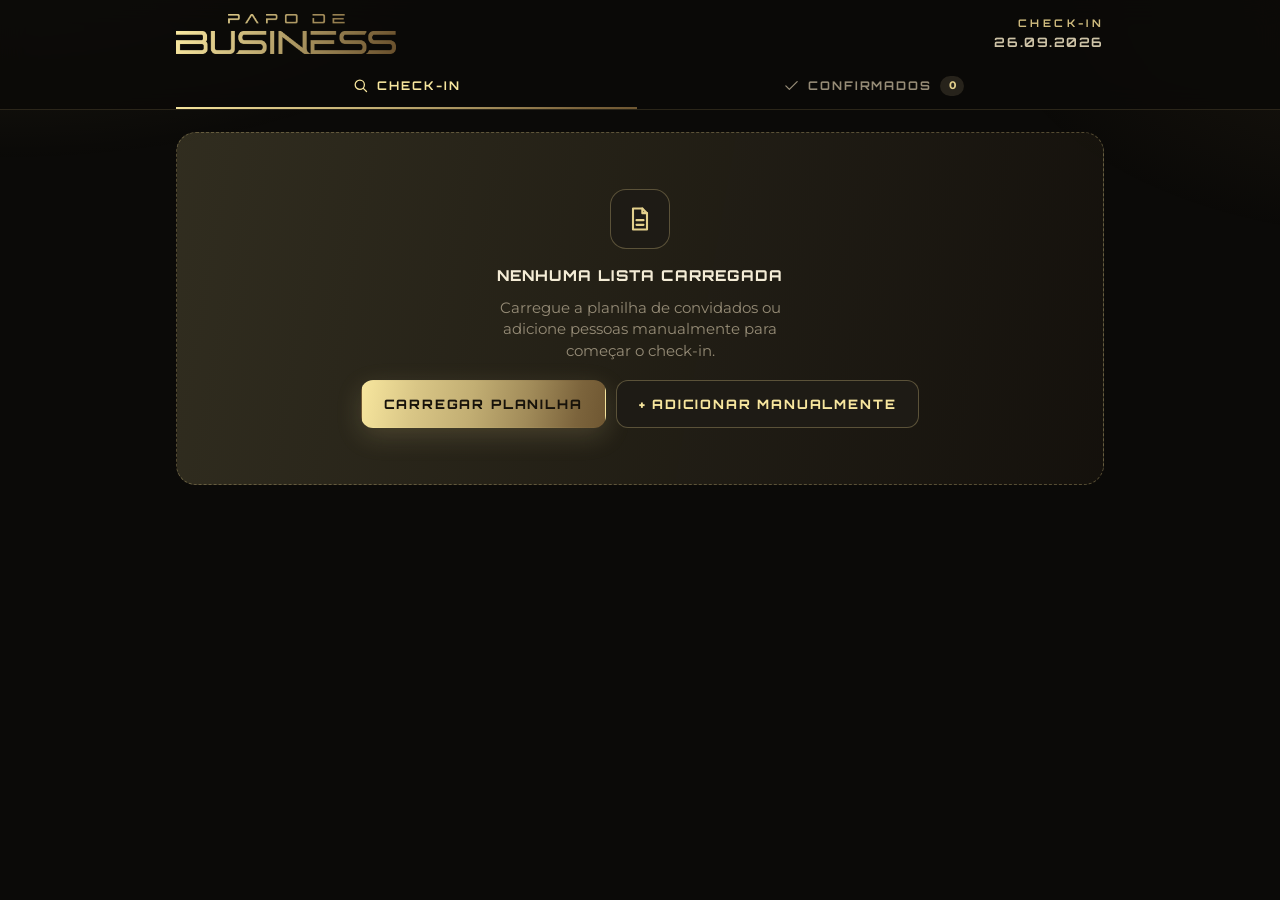
<file: index.html>
<!doctype html>
<html lang="pt-BR">
<head>
  <meta charset="utf-8">
  <meta name="viewport" content="width=device-width, initial-scale=1, viewport-fit=cover">
  <meta name="theme-color" content="#0b0a08">
  <meta name="robots" content="noindex, nofollow">
  <meta name="apple-mobile-web-app-capable" content="yes">
  <meta name="apple-mobile-web-app-status-bar-style" content="black-translucent">
  <title>Check-in · Papo de Business</title>
  <link rel="icon" type="image/png" href="favicon.png">
  <link rel="apple-touch-icon" href="apple-touch-icon.png">
  <link rel="manifest" href="manifest.webmanifest">
  <link rel="preload" href="orbitron-latin-800-normal.woff2" as="font" type="font/woff2" crossorigin>
  <link rel="preload" href="montserrat-latin-500-normal.woff2" as="font" type="font/woff2" crossorigin>
  <link rel="stylesheet" href="style.css">
</head>
<body>
  <div class="bg-glow" aria-hidden="true"></div>

  <header class="topbar">
    <div class="topbar__inner">
      <img class="topbar__logo" src="logo-papo-de-business.png" alt="Papo de Business" width="1400" height="256">
      <div class="topbar__meta">
        <span class="eyebrow">Check-in</span>
        <span class="topbar__date">26.09.2026</span>
      </div>
    </div>
    <nav class="tabs" role="tablist" aria-label="Seções">
      <button class="tab is-active" role="tab" aria-selected="true" aria-controls="view-checkin" id="tab-checkin" data-view="checkin">
        <svg viewBox="0 0 24 24" aria-hidden="true"><circle cx="11" cy="11" r="6.5"/><path d="M16 16l4.5 4.5"/></svg>
        Check-in
      </button>
      <button class="tab" role="tab" aria-selected="false" aria-controls="view-confirmados" id="tab-confirmados" data-view="confirmados">
        <svg viewBox="0 0 24 24" aria-hidden="true"><path d="M4 12.5l5 5L20 6.5"/></svg>
        Confirmados <span class="tab__count" id="tabCount">0</span>
      </button>
    </nav>
  </header>

  <main class="container">
    <!-- ============ CHECK-IN ============ -->
    <section class="view is-active" id="view-checkin" role="tabpanel" aria-labelledby="tab-checkin">
      <div class="empty-base" id="emptyBase" hidden>
        <div class="empty-base__icon" aria-hidden="true">
          <svg viewBox="0 0 24 24"><path d="M6 3h8l4 4v14H6z"/><path d="M14 3v4h4"/><path d="M9 13h6M9 17h6"/></svg>
        </div>
        <h2 class="display-sm">Nenhuma lista carregada</h2>
        <p class="muted">Carregue a planilha de convidados ou adicione pessoas manualmente para começar o check-in.</p>
        <div class="empty-base__actions">
          <button class="btn btn--gold" type="button" data-goto-upload>Carregar planilha</button>
          <button class="btn btn--ghost" type="button" data-add-guest>+ Adicionar manualmente</button>
        </div>
      </div>

      <div id="checkinArea">
        <div class="search">
          <div class="search__top">
            <label class="search__label eyebrow" for="searchInput">Buscar convidado</label>
            <button class="btn btn--ghost btn--sm" type="button" data-add-guest>+ Adicionar</button>
          </div>
          <div class="search__box">
            <svg viewBox="0 0 24 24" aria-hidden="true"><circle cx="11" cy="11" r="6.5"/><path d="M16 16l4.5 4.5"/></svg>
            <input id="searchInput" type="search" inputmode="search" autocomplete="off" autocorrect="off" autocapitalize="off" spellcheck="false" placeholder="Nome, telefone ou e-mail">
            <button class="search__clear" id="searchClear" type="button" aria-label="Limpar busca" hidden>
              <svg viewBox="0 0 24 24" aria-hidden="true"><path d="M6 6l12 12M18 6L6 18"/></svg>
            </button>
          </div>
          <div class="search__stats" id="searchStats"></div>
        </div>

        <nav class="alpha" id="alpha" aria-label="Navegar por letra"></nav>
        <div class="results-head" id="resultsHead" hidden></div>
        <ul class="results" id="results" aria-live="polite"></ul>
        <div class="noresult" id="noResult" hidden>
          <div class="status-pill status-pill--danger">Não encontrado na lista</div>
          <p class="muted" id="noResultText"></p>
          <button class="btn btn--gold" type="button" id="addFromSearch">+ Adicionar manualmente</button>
        </div>
      </div>
    </section>

    <!-- ============ CONFIRMADOS ============ -->
    <section class="view" id="view-confirmados" role="tabpanel" aria-labelledby="tab-confirmados" hidden>
      <div class="stats" id="stats"></div>

      <div class="panel">
        <div class="panel__head">
          <h2 class="display-sm">Lista de confirmados</h2>
          <div class="panel__actions">
            <button class="btn btn--ghost btn--sm" type="button" id="exportXlsx">
              <svg viewBox="0 0 24 24" aria-hidden="true"><path d="M12 4v11M7 10l5 5 5-5M5 20h14"/></svg> Excel
            </button>
            <button class="btn btn--ghost btn--sm" type="button" id="exportCsv">CSV</button>
          </div>
        </div>
        <div class="filterbar">
          <div class="search__box search__box--sm">
            <svg viewBox="0 0 24 24" aria-hidden="true"><circle cx="11" cy="11" r="6.5"/><path d="M16 16l4.5 4.5"/></svg>
            <input id="confSearch" type="search" autocomplete="off" placeholder="Filtrar confirmados">
          </div>
          <div class="chips" role="group" aria-label="Filtro">
            <button class="chip is-active" type="button" data-filter="all">Todos</button>
            <button class="chip" type="button" data-filter="premium">Premium</button>
            <button class="chip" type="button" data-filter="companions">Com acompanhante</button>
          </div>
        </div>
        <ol class="conf-list" id="confList"></ol>
        <div class="empty-inline" id="confEmpty">Nenhuma entrada confirmada ainda.</div>
      </div>

      <div class="panel" id="uploadPanel">
        <div class="panel__head">
          <h2 class="display-sm">Base de convidados</h2>
          <div class="panel__actions">
            <button class="btn btn--ghost btn--sm" type="button" data-add-guest>+ Adicionar</button>
            <button class="btn btn--ghost btn--sm" type="button" id="downloadTemplate">
              <svg viewBox="0 0 24 24" aria-hidden="true"><path d="M12 4v11M7 10l5 5 5-5M5 20h14"/></svg> Modelo
            </button>
          </div>
        </div>
        <div class="base-info" id="baseInfo"></div>

        <label class="dropzone" id="dropzone" for="fileInput">
          <input id="fileInput" type="file" accept=".xlsx,.xls,.csv,application/vnd.openxmlformats-officedocument.spreadsheetml.sheet,application/vnd.ms-excel,text/csv">
          <svg viewBox="0 0 24 24" aria-hidden="true"><path d="M12 16V4M7 9l5-5 5 5"/><path d="M4 15v4a1 1 0 001 1h14a1 1 0 001-1v-4"/></svg>
          <strong>Enviar nova planilha</strong>
          <span class="muted">Arraste aqui ou toque para escolher · .xlsx, .xls ou .csv</span>
        </label>

        <div class="preview" id="preview" hidden></div>

        <div class="manual-box" id="manualBox"></div>

        <p class="fineprint">Colunas reconhecidas: <b>Nome</b>, <b>Número</b> (telefone/WhatsApp), <b>E-mail</b>, <b>Comprou</b> (sim/não) e <b>Premium</b> (sim/não). A cada nova planilha o app cruza os dados por e-mail, telefone e nome: ninguém é duplicado, quem foi adicionado manualmente continua na lista e as entradas já confirmadas são mantidas. Os dados ficam salvos apenas neste aparelho.</p>

        <div class="danger">
          <button class="btn btn--text" type="button" id="resetCheckins">Zerar confirmações</button>
          <button class="btn btn--text" type="button" id="resetAll">Apagar tudo deste aparelho</button>
        </div>
      </div>
    </section>
  </main>

  <!-- ============ SHEET DO CONVIDADO ============ -->
  <div class="sheet" id="sheet" hidden>
    <div class="sheet__backdrop" data-close-sheet></div>
    <div class="sheet__card" role="dialog" aria-modal="true" aria-labelledby="sheetTitle">
      <button class="sheet__close" type="button" aria-label="Fechar" data-close-sheet>
        <svg viewBox="0 0 24 24" aria-hidden="true"><path d="M6 6l12 12M18 6L6 18"/></svg>
      </button>
      <div id="sheetBody"></div>
    </div>
  </div>

  <!-- ============ CONFIRM MODAL ============ -->
  <div class="modal" id="modal" hidden>
    <div class="sheet__backdrop" data-close-modal></div>
    <div class="modal__card" role="alertdialog" aria-modal="true" aria-labelledby="modalTitle" aria-describedby="modalText">
      <h3 class="display-sm" id="modalTitle"></h3>
      <p class="muted" id="modalText"></p>
      <div class="modal__actions">
        <button class="btn btn--ghost" type="button" data-close-modal>Cancelar</button>
        <button class="btn btn--danger" type="button" id="modalOk">Confirmar</button>
      </div>
    </div>
  </div>

  <div class="toast" id="toast" role="status" aria-live="polite" hidden></div>

  <script src="xlsx.full.min.js" defer></script>
  <script src="app.js" defer></script>
</body>
</html>
</file>
<file: style.css>
/* =========================================================
   Papo de Business · Check-in
   Identidade: gradiente dourado (#F7E69E → #6F5732) sobre preto
   Tipografia: Orbitron (display) + Montserrat (texto)
   ========================================================= */

@font-face { font-family: "Orbitron"; font-weight: 500; font-display: swap; src: url("orbitron-latin-500-normal.woff2") format("woff2"); }
@font-face { font-family: "Orbitron"; font-weight: 700; font-display: swap; src: url("orbitron-latin-700-normal.woff2") format("woff2"); }
@font-face { font-family: "Orbitron"; font-weight: 800; font-display: swap; src: url("orbitron-latin-800-normal.woff2") format("woff2"); }
@font-face { font-family: "Orbitron"; font-weight: 900; font-display: swap; src: url("orbitron-latin-900-normal.woff2") format("woff2"); }
@font-face { font-family: "Montserrat"; font-weight: 400; font-display: swap; src: url("montserrat-latin-400-normal.woff2") format("woff2"); }
@font-face { font-family: "Montserrat"; font-weight: 500; font-display: swap; src: url("montserrat-latin-500-normal.woff2") format("woff2"); }
@font-face { font-family: "Montserrat"; font-weight: 600; font-display: swap; src: url("montserrat-latin-600-normal.woff2") format("woff2"); }
@font-face { font-family: "Montserrat"; font-weight: 700; font-display: swap; src: url("montserrat-latin-700-normal.woff2") format("woff2"); }

:root {
  --gold-1: #f7e69e;
  --gold-2: #e3d08c;
  --gold-3: #d0bc7f;
  --gold-4: #b39e68;
  --gold-5: #988252;
  --gold-6: #7c643c;
  --gold-7: #6f5732;
  --gold-grad: linear-gradient(100deg, #f7e69e 0%, #d9c686 22%, #c2ae73 45%, #a18b59 68%, #7c643c 88%, #6f5732 100%);
  --gold-grad-soft: linear-gradient(100deg, rgba(247,230,158,.16), rgba(111,87,50,.10));

  --bg: #0b0a08;
  --bg-2: #110f0c;
  --surface: #16140f;
  --surface-2: #1e1b15;
  --surface-3: #27231b;
  --line: rgba(208, 188, 127, .16);
  --line-strong: rgba(208, 188, 127, .34);

  --text: #f4ecd6;
  --text-2: #cfc4a8;
  --muted: #968c77;

  --ok: #7fcf94;
  --ok-bg: rgba(127, 207, 148, .10);
  --ok-line: rgba(127, 207, 148, .38);
  --warn: #f0c46a;
  --warn-bg: rgba(240, 196, 106, .10);
  --warn-line: rgba(240, 196, 106, .40);
  --danger: #ef7d6d;
  --danger-bg: rgba(239, 125, 109, .10);
  --danger-line: rgba(239, 125, 109, .42);

  --radius: 14px;
  --radius-lg: 20px;
  --shadow: 0 18px 50px rgba(0, 0, 0, .55);
  --font-display: "Orbitron", "Eurostile", "Arial Black", sans-serif;
  --font-body: "Montserrat", system-ui, -apple-system, "Segoe UI", Roboto, sans-serif;
  color-scheme: dark;
}

*, *::before, *::after { box-sizing: border-box; }
html { -webkit-text-size-adjust: 100%; }
body {
  margin: 0;
  min-height: 100vh;
  min-height: 100dvh;
  background: var(--bg);
  color: var(--text);
  font-family: var(--font-body);
  font-size: 15px;
  line-height: 1.45;
  -webkit-font-smoothing: antialiased;
  overflow-x: hidden;
}
[hidden] { display: none !important; }
button, input { font: inherit; color: inherit; }
button { cursor: pointer; -webkit-tap-highlight-color: transparent; }
svg { width: 20px; height: 20px; fill: none; stroke: currentColor; stroke-width: 1.8; stroke-linecap: round; stroke-linejoin: round; flex: none; }
:focus-visible { outline: 2px solid var(--gold-3); outline-offset: 2px; }

.bg-glow {
  position: fixed; inset: 0; pointer-events: none; z-index: 0;
  background:
    radial-gradient(900px 420px at 0% -10%, rgba(247, 230, 158, .10), transparent 60%),
    radial-gradient(700px 400px at 110% 0%, rgba(124, 100, 60, .14), transparent 60%);
}

/* ---------- type ---------- */
.eyebrow {
  font-family: var(--font-display);
  font-size: 10.5px; font-weight: 700;
  letter-spacing: .32em; text-transform: uppercase;
  color: var(--gold-3);
}
.display-sm {
  font-family: var(--font-display);
  font-weight: 800; font-size: 15px;
  letter-spacing: .08em; text-transform: uppercase;
  margin: 0;
}
.muted { color: var(--muted); }
.gold-text {
  background: var(--gold-grad);
  -webkit-background-clip: text; background-clip: text;
  color: transparent;
}

/* ---------- topbar ---------- */
.topbar {
  position: sticky; top: 0; z-index: 20;
  background: rgba(11, 10, 8, .86);
  backdrop-filter: blur(14px); -webkit-backdrop-filter: blur(14px);
  border-bottom: 1px solid var(--line);
  padding-top: env(safe-area-inset-top);
}
.topbar__inner {
  max-width: 960px; margin: 0 auto;
  display: flex; align-items: center; justify-content: space-between; gap: 16px;
  padding: 14px 16px 10px;
}
.topbar__logo { height: 40px; width: auto; display: block; max-width: 62vw; object-fit: contain; }
.topbar__meta { display: flex; flex-direction: column; align-items: flex-end; gap: 2px; }
.topbar__date { font-family: var(--font-display); font-weight: 700; font-size: 13px; letter-spacing: .12em; color: var(--text-2); }

.tabs {
  max-width: 960px; margin: 0 auto; padding: 0 16px;
  display: flex; gap: 6px;
}
.tab {
  flex: 1; display: inline-flex; align-items: center; justify-content: center; gap: 8px;
  background: none; border: 0; border-bottom: 2px solid transparent;
  padding: 12px 8px 11px;
  font-family: var(--font-display); font-weight: 700; font-size: 12px;
  letter-spacing: .16em; text-transform: uppercase; color: var(--muted);
  transition: color .15s, border-color .15s;
}
.tab svg { width: 17px; height: 17px; }
.tab.is-active { color: var(--gold-1); border-image: var(--gold-grad) 1; border-bottom: 2px solid; }
.tab__count {
  min-width: 24px; padding: 2px 7px; border-radius: 99px;
  background: var(--surface-3); color: var(--gold-2);
  font-size: 11px; letter-spacing: .04em;
}
.tab.is-active .tab__count { background: var(--gold-grad); color: #1a150c; }

/* ---------- layout ---------- */
.container {
  position: relative; z-index: 1;
  max-width: 960px; margin: 0 auto;
  padding: 22px 16px calc(40px + env(safe-area-inset-bottom));
}
.view { animation: fade .22s ease; }
@keyframes fade { from { opacity: 0; transform: translateY(4px); } to { opacity: 1; transform: none; } }

/* ---------- buttons ---------- */
.btn {
  display: inline-flex; align-items: center; justify-content: center; gap: 8px;
  min-height: 48px; padding: 0 22px;
  border-radius: 12px; border: 1px solid transparent;
  font-family: var(--font-display); font-weight: 800; font-size: 13px;
  letter-spacing: .14em; text-transform: uppercase;
  transition: transform .08s, filter .15s, background .15s, border-color .15s;
  user-select: none;
}
.btn:active { transform: scale(.98); }
.btn--gold { background: var(--gold-grad); color: #17120a; box-shadow: 0 8px 26px rgba(208, 188, 127, .20); }
.btn--gold:hover { filter: brightness(1.07); }
.btn--ghost { background: var(--surface-2); border-color: var(--line-strong); color: var(--gold-1); }
.btn--ghost:hover { background: var(--surface-3); }
.btn--danger { background: var(--danger); color: #1c0c09; }
.btn--text { background: none; border: 0; min-height: 36px; padding: 0 4px; color: var(--muted); font-size: 11px; }
.btn--text:hover { color: var(--danger); }
.btn--sm { min-height: 38px; padding: 0 14px; font-size: 11px; border-radius: 10px; }
.btn--sm svg { width: 16px; height: 16px; }
.btn--block { width: 100%; }
.btn--xl { min-height: 64px; font-size: 16px; border-radius: 16px; }

/* ---------- search ---------- */
.search { margin-bottom: 14px; }
.search__label { display: block; margin-bottom: 10px; }
.search__box {
  position: relative; display: flex; align-items: center; gap: 10px;
  background: var(--surface);
  border: 1px solid var(--line-strong);
  border-radius: 16px;
  padding: 0 8px 0 18px;
  transition: border-color .15s, box-shadow .15s;
}
.search__box:focus-within { border-color: var(--gold-3); box-shadow: 0 0 0 4px rgba(208, 188, 127, .12); }
.search__box > svg { color: var(--gold-4); width: 22px; height: 22px; }
.search__box input {
  flex: 1; min-width: 0; height: 62px;
  background: none; border: 0; outline: none;
  font-size: 19px; font-weight: 500;
}
.search__box input::placeholder { color: #6f6755; }
.search__box input::-webkit-search-cancel-button { display: none; }
.search__clear { background: var(--surface-3); border: 0; border-radius: 10px; width: 40px; height: 40px; display: grid; place-items: center; color: var(--text-2); }
.search__box--sm { border-radius: 12px; padding-left: 14px; }
.search__box--sm input { height: 46px; font-size: 15px; }
.search__box--sm > svg { width: 18px; height: 18px; }
.search__stats { margin-top: 10px; font-size: 12.5px; color: var(--muted); display: flex; flex-wrap: wrap; gap: 6px 16px; }
.search__stats b { color: var(--text-2); font-weight: 600; }

/* ---------- results ---------- */
.results { list-style: none; margin: 0; padding: 0; display: grid; gap: 8px; }
.results > li, .conf-list > li { min-width: 0; }
.result {
  display: flex; align-items: center; gap: 14px;
  width: 100%; text-align: left;
  background: var(--surface); border: 1px solid var(--line);
  border-radius: var(--radius); padding: 14px 14px 14px 16px;
  transition: border-color .12s, background .12s;
}
.result:hover, .result:focus-visible { border-color: var(--line-strong); background: var(--surface-2); }
.result__avatar {
  width: 44px; height: 44px; border-radius: 12px; flex: none;
  display: grid; place-items: center;
  font-family: var(--font-display); font-weight: 800; font-size: 14px; letter-spacing: .04em;
  background: var(--surface-3); color: var(--gold-2); border: 1px solid var(--line);
}
.result__avatar--premium { background: var(--gold-grad); color: #17120a; border: 0; }
.result__main { flex: 1; min-width: 0; }
.result__name { font-weight: 600; font-size: 16px; line-height: 1.25; overflow-wrap: anywhere; }
.result__name mark { background: rgba(247, 230, 158, .22); color: var(--gold-1); border-radius: 3px; padding: 0 1px; }
.result__sub { font-size: 12.5px; color: var(--muted); margin-top: 3px; overflow: hidden; text-overflow: ellipsis; white-space: nowrap; }
.result__badges { display: flex; flex-direction: column; align-items: flex-end; gap: 5px; flex: none; }
.result__chev { color: var(--muted); width: 18px; height: 18px; }

.badge {
  display: inline-flex; align-items: center; gap: 5px;
  padding: 3px 8px; border-radius: 6px;
  font-family: var(--font-display); font-size: 9.5px; font-weight: 700;
  letter-spacing: .14em; text-transform: uppercase; white-space: nowrap;
  border: 1px solid var(--line);
}
.badge--ok { color: var(--ok); background: var(--ok-bg); border-color: var(--ok-line); }
.badge--no { color: var(--danger); background: var(--danger-bg); border-color: var(--danger-line); }
.badge--in { color: var(--warn); background: var(--warn-bg); border-color: var(--warn-line); }
.badge--premium { background: var(--gold-grad); color: #17120a; border: 0; }

.noresult {
  text-align: center; padding: 30px 16px;
  border: 1px dashed var(--danger-line); border-radius: var(--radius-lg);
  background: var(--danger-bg);
}
.noresult p { margin: 12px 0 0; }

.status-pill {
  display: inline-flex; align-items: center; gap: 8px;
  padding: 8px 14px; border-radius: 99px;
  font-family: var(--font-display); font-weight: 800; font-size: 11.5px;
  letter-spacing: .16em; text-transform: uppercase;
}
.status-pill--danger { color: var(--danger); background: var(--danger-bg); border: 1px solid var(--danger-line); }

.empty-base {
  text-align: center; padding: 56px 20px;
  border: 1px dashed var(--line-strong); border-radius: var(--radius-lg);
  background: var(--gold-grad-soft);
  display: grid; justify-items: center; gap: 10px;
}
.empty-base p { margin: 0 0 8px; max-width: 34ch; }
.empty-base__icon { width: 60px; height: 60px; border-radius: 16px; display: grid; place-items: center; background: var(--surface-2); border: 1px solid var(--line-strong); color: var(--gold-2); margin-bottom: 6px; }
.empty-base__icon svg { width: 28px; height: 28px; }

/* ---------- sheet (guest flow) ---------- */
.sheet, .modal {
  position: fixed; inset: 0; z-index: 50;
  display: flex; align-items: flex-end; justify-content: center;
}
.sheet__backdrop { position: absolute; inset: 0; background: rgba(0, 0, 0, .72); backdrop-filter: blur(3px); animation: fade .18s ease; }
.sheet__card {
  position: relative; width: 100%; max-width: 560px;
  max-height: 94dvh; overflow-y: auto; overscroll-behavior: contain;
  background: var(--bg-2);
  border: 1px solid var(--line-strong); border-bottom: 0;
  border-radius: 24px 24px 0 0;
  padding: 26px 20px calc(24px + env(safe-area-inset-bottom));
  box-shadow: var(--shadow);
  animation: rise .24s cubic-bezier(.2, .8, .2, 1);
}
@keyframes rise { from { transform: translateY(40px); opacity: 0; } to { transform: none; opacity: 1; } }
@media (min-width: 640px) {
  .sheet, .modal { align-items: center; padding: 20px; }
  .sheet__card { border-radius: 24px; border-bottom: 1px solid var(--line-strong); padding: 30px 28px 28px; }
}
.sheet__close {
  position: absolute; top: 14px; right: 14px;
  width: 40px; height: 40px; border-radius: 12px;
  background: var(--surface-2); border: 1px solid var(--line); color: var(--text-2);
  display: grid; place-items: center;
}

.guest-head { padding-right: 44px; margin-bottom: 18px; }
.guest-head .eyebrow { display: block; margin-bottom: 8px; }
.guest-name {
  font-family: var(--font-display); font-weight: 800;
  font-size: clamp(20px, 5.4vw, 26px); line-height: 1.2; letter-spacing: .03em;
  margin: 0 0 12px; overflow-wrap: anywhere;
}
.guest-badges { display: flex; flex-wrap: wrap; gap: 6px; }
.guest-data {
  display: grid; gap: 1px; margin: 0 0 20px;
  background: var(--line); border: 1px solid var(--line); border-radius: var(--radius); overflow: hidden;
}
.guest-data > div { display: flex; justify-content: space-between; gap: 16px; padding: 12px 14px; background: var(--surface); }
.guest-data dt { color: var(--muted); font-size: 12.5px; }
.guest-data dd { margin: 0; font-weight: 600; text-align: right; overflow-wrap: anywhere; min-width: 0; }

.verdict {
  border-radius: var(--radius-lg); padding: 22px 18px; margin-bottom: 18px;
  text-align: center; border: 1px solid;
}
.verdict__icon { width: 58px; height: 58px; border-radius: 50%; display: grid; place-items: center; margin: 0 auto 12px; }
.verdict__icon svg { width: 30px; height: 30px; stroke-width: 2.4; }
.verdict__title { font-family: var(--font-display); font-weight: 900; font-size: clamp(19px, 5.6vw, 24px); letter-spacing: .1em; text-transform: uppercase; margin: 0; }
.verdict__text { margin: 8px 0 0; color: var(--text-2); font-size: 14px; }
.verdict--ok { background: var(--ok-bg); border-color: var(--ok-line); }
.verdict--ok .verdict__icon { background: var(--ok); color: #0c1a10; }
.verdict--ok .verdict__title { color: var(--ok); }
.verdict--granted { background: var(--gold-grad-soft); border-color: var(--line-strong); }
.verdict--granted .verdict__icon { background: var(--gold-grad); color: #17120a; }
.verdict--no { background: var(--danger-bg); border-color: var(--danger-line); }
.verdict--no .verdict__icon { background: var(--danger); color: #1c0c09; }
.verdict--no .verdict__title { color: var(--danger); }
.verdict--in { background: var(--warn-bg); border-color: var(--warn-line); }
.verdict--in .verdict__icon { background: var(--warn); color: #1d1507; }
.verdict--in .verdict__title { color: var(--warn); }
.verdict--granted.is-premium { border-color: var(--gold-3); box-shadow: 0 0 0 1px rgba(247,230,158,.25), 0 10px 40px rgba(208,188,127,.18); }
.premium-ribbon {
  display: inline-block; margin-top: 12px; padding: 6px 14px; border-radius: 8px;
  background: var(--gold-grad); color: #17120a;
  font-family: var(--font-display); font-weight: 900; font-size: 12px; letter-spacing: .24em;
}

.question { text-align: center; margin: 4px 0 14px; }
.question__title { font-family: var(--font-display); font-weight: 800; font-size: 16px; letter-spacing: .06em; text-transform: uppercase; margin: 0 0 4px; }
.question p { margin: 0; color: var(--muted); font-size: 13.5px; }
.yesno { display: grid; grid-template-columns: 1fr 1fr; gap: 10px; }
.stack { display: grid; gap: 10px; }

.companions { margin: 0 0 18px; }
.companions__title { margin-bottom: 8px; display: block; }
.companion {
  display: flex; align-items: center; gap: 12px;
  padding: 11px 14px; border-radius: 12px;
  background: var(--surface); border: 1px solid var(--line);
}
.companion + .companion { margin-top: 6px; }
.companion__idx { font-family: var(--font-display); font-weight: 800; font-size: 12px; color: var(--gold-3); width: 22px; }
.companion__name { font-weight: 600; }
.companion__phone { color: var(--muted); font-size: 12.5px; }

.form { display: grid; gap: 14px; margin-bottom: 16px; }
.field label { display: block; margin-bottom: 7px; font-size: 12.5px; color: var(--text-2); font-weight: 600; }
.field input {
  width: 100%; height: 54px; padding: 0 16px;
  background: var(--surface); border: 1px solid var(--line-strong); border-radius: 12px;
  font-size: 17px; outline: none;
}
.field input:focus { border-color: var(--gold-3); box-shadow: 0 0 0 4px rgba(208, 188, 127, .12); }
.field.has-error input { border-color: var(--danger); }
.field__err { color: var(--danger); font-size: 12px; margin-top: 6px; }

/* ---------- confirmados ---------- */
.stats { display: grid; grid-template-columns: repeat(2, 1fr); gap: 10px; margin-bottom: 18px; }
@media (min-width: 720px) { .stats { grid-template-columns: repeat(4, 1fr); } }
.stat {
  background: var(--surface); border: 1px solid var(--line); border-radius: var(--radius);
  padding: 14px 16px;
}
.stat__label { font-size: 11.5px; color: var(--muted); font-weight: 600; letter-spacing: .02em; }
.stat__value { font-family: var(--font-display); font-weight: 800; font-size: 28px; line-height: 1.15; margin-top: 4px; font-variant-numeric: tabular-nums; }
.stat__hint { font-size: 11.5px; color: var(--muted); margin-top: 2px; }
.stat--hero { background: var(--gold-grad); border: 0; color: #17120a; }
.stat--hero .stat__label, .stat--hero .stat__hint { color: rgba(23, 18, 10, .72); }
.progress { height: 5px; border-radius: 99px; background: rgba(23,18,10,.18); margin-top: 8px; overflow: hidden; }
.progress > span { display: block; height: 100%; background: #17120a; border-radius: inherit; }

.panel {
  background: var(--bg-2); border: 1px solid var(--line); border-radius: var(--radius-lg);
  padding: 18px 16px; margin-bottom: 18px;
}
@media (min-width: 640px) { .panel { padding: 22px; } }
.panel__head { display: flex; align-items: center; justify-content: space-between; gap: 12px; flex-wrap: wrap; margin-bottom: 14px; }
.panel__actions { display: flex; gap: 8px; }

.filterbar { display: grid; gap: 10px; margin-bottom: 14px; }
@media (min-width: 720px) { .filterbar { grid-template-columns: 1fr auto; align-items: center; } }
.chips { display: flex; gap: 6px; flex-wrap: wrap; }
.chip {
  height: 36px; padding: 0 14px; border-radius: 99px;
  background: var(--surface); border: 1px solid var(--line); color: var(--text-2);
  font-size: 12.5px; font-weight: 600;
}
.chip.is-active { background: var(--gold-grad); color: #17120a; border-color: transparent; }

.conf-list { list-style: none; margin: 0; padding: 0; display: grid; gap: 8px; }
.conf {
  background: var(--surface); border: 1px solid var(--line); border-radius: var(--radius);
  padding: 13px 14px;
}
.conf__row { display: flex; align-items: flex-start; gap: 12px; }
.conf__time { font-family: var(--font-display); font-weight: 700; font-size: 12px; color: var(--gold-3); padding-top: 3px; width: 44px; flex: none; font-variant-numeric: tabular-nums; }
.conf__main { flex: 1; min-width: 0; }
.conf__name { font-weight: 600; font-size: 15px; display: flex; align-items: center; gap: 8px; flex-wrap: wrap; overflow-wrap: anywhere; }
.conf__sub { font-size: 12.5px; color: var(--muted); margin-top: 2px; overflow-wrap: anywhere; }
.conf__undo { background: none; border: 1px solid var(--line); color: var(--muted); border-radius: 9px; height: 32px; padding: 0 10px; font-size: 11.5px; font-weight: 600; flex: none; }
.conf__undo:hover { color: var(--danger); border-color: var(--danger-line); }
.conf__add { background: none; border: 1px solid var(--line); color: var(--gold-2); border-radius: 9px; height: 32px; padding: 0 10px; font-size: 11.5px; font-weight: 600; flex: none; }
.conf__btns { display: flex; gap: 6px; flex: none; }
.conf__comps { margin: 10px 0 0 56px; padding: 0; list-style: none; display: grid; gap: 4px; }
.conf__comps li { font-size: 13px; color: var(--text-2); display: flex; gap: 8px; flex-wrap: wrap; }
.conf__comps li::before { content: "+"; color: var(--gold-3); font-weight: 700; }
.conf__comps span { color: var(--muted); }
@media (max-width: 480px) {
  .conf__comps { margin-left: 0; }
  .conf__btns { flex-direction: column; }
}
.empty-inline { text-align: center; color: var(--muted); padding: 26px 10px; font-size: 14px; }

.base-info {
  display: flex; flex-wrap: wrap; gap: 8px 18px;
  background: var(--surface); border: 1px solid var(--line); border-radius: 12px;
  padding: 12px 14px; margin-bottom: 12px; font-size: 13px; color: var(--text-2);
}
.base-info b { color: var(--text); }

.dropzone {
  display: grid; justify-items: center; gap: 6px; text-align: center;
  padding: 26px 16px; border-radius: var(--radius);
  border: 1.5px dashed var(--line-strong); background: var(--gold-grad-soft);
  cursor: pointer; transition: border-color .15s, background .15s;
}
.dropzone svg { width: 28px; height: 28px; color: var(--gold-2); }
.dropzone strong { font-family: var(--font-display); font-size: 13px; letter-spacing: .12em; text-transform: uppercase; color: var(--gold-1); }
.dropzone span { font-size: 12.5px; }
.dropzone input { position: absolute; width: 1px; height: 1px; opacity: 0; pointer-events: none; }
.dropzone.is-over { border-color: var(--gold-1); background: rgba(247, 230, 158, .12); }

.preview { margin-top: 14px; border: 1px solid var(--line-strong); border-radius: var(--radius); background: var(--surface); padding: 16px; }
.preview__title { font-weight: 700; margin: 0 0 4px; overflow-wrap: anywhere; }
.preview__grid { display: grid; grid-template-columns: repeat(3, 1fr); gap: 8px; margin: 12px 0; }
.preview__grid div { background: var(--surface-2); border-radius: 10px; padding: 10px; text-align: center; }
.preview__grid b { display: block; font-family: var(--font-display); font-size: 20px; }
.preview__grid span { font-size: 11.5px; color: var(--muted); }
.mapping { display: grid; gap: 4px; margin: 10px 0; font-size: 13px; }
.mapping div { display: flex; justify-content: space-between; gap: 10px; padding: 7px 10px; border-radius: 8px; background: var(--surface-2); }
.mapping .ok { color: var(--ok); }
.mapping .miss { color: var(--danger); }
.warnbox { font-size: 12.5px; color: var(--warn); background: var(--warn-bg); border: 1px solid var(--warn-line); border-radius: 10px; padding: 10px 12px; margin: 10px 0; }
.sample { width: 100%; border-collapse: collapse; font-size: 12.5px; margin: 10px 0 14px; }
.sample-wrap { overflow-x: auto; }
.sample th, .sample td { text-align: left; padding: 7px 8px; border-bottom: 1px solid var(--line); white-space: nowrap; }
.sample th { color: var(--muted); font-weight: 600; }
.preview__actions { display: flex; gap: 8px; flex-wrap: wrap; }
.preview__actions .btn { flex: 1; min-width: 140px; }

.fineprint { font-size: 12px; color: var(--muted); margin: 14px 0 0; }
.fineprint b { color: var(--text-2); font-weight: 600; }
.danger { display: flex; gap: 18px; flex-wrap: wrap; border-top: 1px solid var(--line); margin-top: 16px; padding-top: 10px; }

/* ---------- modal & toast ---------- */
.modal__card {
  position: relative; width: 100%; max-width: 420px;
  background: var(--bg-2); border: 1px solid var(--line-strong); border-radius: 20px;
  padding: 24px 20px 20px; box-shadow: var(--shadow); margin: 16px;
  animation: rise .2s ease;
}
.modal { align-items: center; }
.modal__card p { margin: 8px 0 20px; }
.modal__actions { display: grid; grid-template-columns: 1fr 1fr; gap: 10px; }

.toast {
  position: fixed; left: 50%; top: calc(14px + env(safe-area-inset-top)); z-index: 80;
  transform: translateX(-50%);
  max-width: calc(100vw - 32px);
  background: var(--surface-3); color: var(--text);
  border: 1px solid var(--line-strong); border-radius: 14px;
  padding: 13px 18px; font-weight: 600; font-size: 14px;
  box-shadow: var(--shadow); animation: drop .2s ease;
  display: flex; align-items: center; gap: 10px;
}
.toast svg { color: var(--ok); }

@media (max-width: 380px) {
  .topbar__logo { height: 32px; }
  .tab { font-size: 11px; letter-spacing: .1em; gap: 6px; }
  .stat__value { font-size: 24px; }
}
@media (prefers-reduced-motion: reduce) {
  *, *::before, *::after { animation: none !important; transition: none !important; }
}

@keyframes drop { from { transform: translate(-50%, -12px); opacity: 0; } to { transform: translate(-50%, 0); opacity: 1; } }

/* números grandes em Montserrat (o zero do Orbitron é cortado e parece "Ø") */
.stat__value, .preview__grid b, .tab__count { font-family: var(--font-body); font-weight: 700; letter-spacing: -.01em; }
.stat__value { font-size: 30px; }
.conf__comps li button { margin-left: auto; }
.result__name, .result__sub { display: block; }
.result__main { overflow: hidden; }

/* =========================================================
   v2 — busca alfabética, cadastro manual, cruzamento de planilhas
   ========================================================= */
.empty-base__actions { display: flex; gap: 10px; flex-wrap: wrap; justify-content: center; }
.search__top { display: flex; align-items: center; justify-content: space-between; gap: 12px; margin-bottom: 10px; }
.search__top .search__label { margin: 0; }

/* barra A–Z */
.alpha {
  display: flex; flex-wrap: wrap; gap: 6px; margin: 4px 0 16px;
}
.alpha__btn {
  min-width: 38px; height: 38px; padding: 0 8px; border-radius: 10px;
  background: var(--surface); border: 1px solid var(--line); color: var(--gold-2);
  font-family: var(--font-display); font-weight: 800; font-size: 13px;
  display: inline-grid; place-items: center;
}
.alpha__btn:hover:not(:disabled) { border-color: var(--line-strong); background: var(--surface-2); }
.alpha__btn:disabled { color: #3d372b; border-color: transparent; background: transparent; cursor: default; }
.alpha__btn.is-active { background: var(--gold-grad); color: #17120a; border-color: transparent; }
.alpha__btn--all { padding: 0 14px; font-size: 11px; letter-spacing: .14em; }

.results-head {
  display: flex; align-items: baseline; justify-content: space-between; gap: 10px;
  margin: 0 2px 10px; font-size: 13px; color: var(--muted);
}
.results-head b { color: var(--text); font-weight: 700; }
.results-head .az { font-family: var(--font-display); font-size: 10px; letter-spacing: .2em; color: var(--gold-4); }
.res-group {
  list-style: none; padding: 12px 4px 2px;
  font-family: var(--font-display); font-weight: 700; font-size: 10.5px; letter-spacing: .24em; text-transform: uppercase;
  color: var(--gold-3); display: flex; align-items: center; gap: 10px;
}
.res-group::after { content: ""; flex: 1; height: 1px; background: var(--line); }
.res-group:first-child { padding-top: 0; }
.res-letter { font-size: 15px; letter-spacing: .1em; color: var(--gold-1); }

.noresult .btn { margin-top: 16px; }
.badge--manual { color: #b9c7e6; background: rgba(150, 175, 230, .10); border-color: rgba(150, 175, 230, .35); }

/* toggle sim/não */
.seg { display: grid; grid-template-columns: 1fr 1fr; gap: 6px; background: var(--surface); border: 1px solid var(--line-strong); border-radius: 12px; padding: 4px; }
.seg button {
  height: 44px; border: 0; border-radius: 9px; background: transparent; color: var(--muted);
  font-family: var(--font-display); font-weight: 800; font-size: 12px; letter-spacing: .14em; text-transform: uppercase;
}
.seg button.is-on { background: var(--gold-grad); color: #17120a; }
.seg button.is-on.is-no { background: var(--surface-3); color: var(--text); }
.form__row { display: grid; grid-template-columns: 1fr 1fr; gap: 12px; }
.field .opt { color: var(--muted); font-weight: 500; }
.dup {
  border: 1px solid var(--warn-line); background: var(--warn-bg); border-radius: 12px;
  padding: 12px 14px; font-size: 13px; color: var(--text-2);
}
.dup b { color: var(--warn); }
.dup__actions { display: flex; gap: 8px; margin-top: 10px; flex-wrap: wrap; }
.dup__actions .btn { flex: 1; min-width: 130px; }

/* lista de manuais */
.manual-box { margin-top: 16px; }
.manual-box__head { display: flex; justify-content: space-between; align-items: center; margin-bottom: 8px; }
.manual-list { list-style: none; margin: 0; padding: 0; display: grid; gap: 6px; }
.manual-item {
  display: flex; align-items: center; gap: 12px;
  background: var(--surface); border: 1px solid var(--line); border-radius: 12px; padding: 10px 12px;
}
.manual-item__main { flex: 1; min-width: 0; }
.manual-item__name { font-weight: 600; font-size: 14px; display: flex; gap: 6px; flex-wrap: wrap; align-items: center; overflow-wrap: anywhere; }
.manual-item__sub { font-size: 12px; color: var(--muted); }
.manual-item button { flex: none; }

/* modo de importação + cruzamento */
.modes { display: grid; gap: 8px; margin: 12px 0; }
@media (min-width: 640px) { .modes { grid-template-columns: 1fr 1fr; } }
.mode {
  display: flex; gap: 10px; align-items: flex-start; text-align: left;
  background: var(--surface-2); border: 1px solid var(--line); border-radius: 12px; padding: 12px;
}
.mode.is-on { border-color: var(--gold-3); background: var(--gold-grad-soft); }
.mode__dot { width: 18px; height: 18px; border-radius: 50%; border: 2px solid var(--gold-4); flex: none; margin-top: 2px; display: grid; place-items: center; }
.mode.is-on .mode__dot::after { content: ""; width: 8px; height: 8px; border-radius: 50%; background: var(--gold-1); }
.mode b { display: block; font-size: 14px; margin-bottom: 2px; }
.mode span { font-size: 12.5px; color: var(--muted); }
.cross { display: grid; gap: 1px; background: var(--line); border: 1px solid var(--line); border-radius: 12px; overflow: hidden; margin: 10px 0; }
.cross div { display: flex; justify-content: space-between; gap: 12px; padding: 9px 12px; background: var(--surface-2); font-size: 13px; }
.cross div b { font-family: var(--font-body); font-weight: 700; }
.cross .is-gold b { color: var(--gold-1); }
.cross .is-warn b { color: var(--warn); }
.cross-title { margin: 14px 0 0; display: block; }
.alpha__btn.is-active, .alpha__btn.is-active:hover { background: var(--gold-grad); color: #17120a; border-color: transparent; }
@media (hover: none) { .alpha__btn:hover:not(:disabled):not(.is-active) { background: var(--surface); border-color: var(--line); } }
/* A–Z em uma linha rolável no celular */
@media (max-width: 719px) {
  .alpha {
    flex-wrap: nowrap; overflow-x: auto; scrollbar-width: none;
    margin-left: -16px; margin-right: -16px; padding: 0 16px 2px;
    -webkit-mask-image: linear-gradient(90deg, transparent 0, #000 16px, #000 calc(100% - 24px), transparent 100%);
            mask-image: linear-gradient(90deg, transparent 0, #000 16px, #000 calc(100% - 24px), transparent 100%);
  }
  .alpha::-webkit-scrollbar { display: none; }
  .alpha__btn { flex: none; }
  .alpha__btn:disabled { display: none; }
}
</file>
